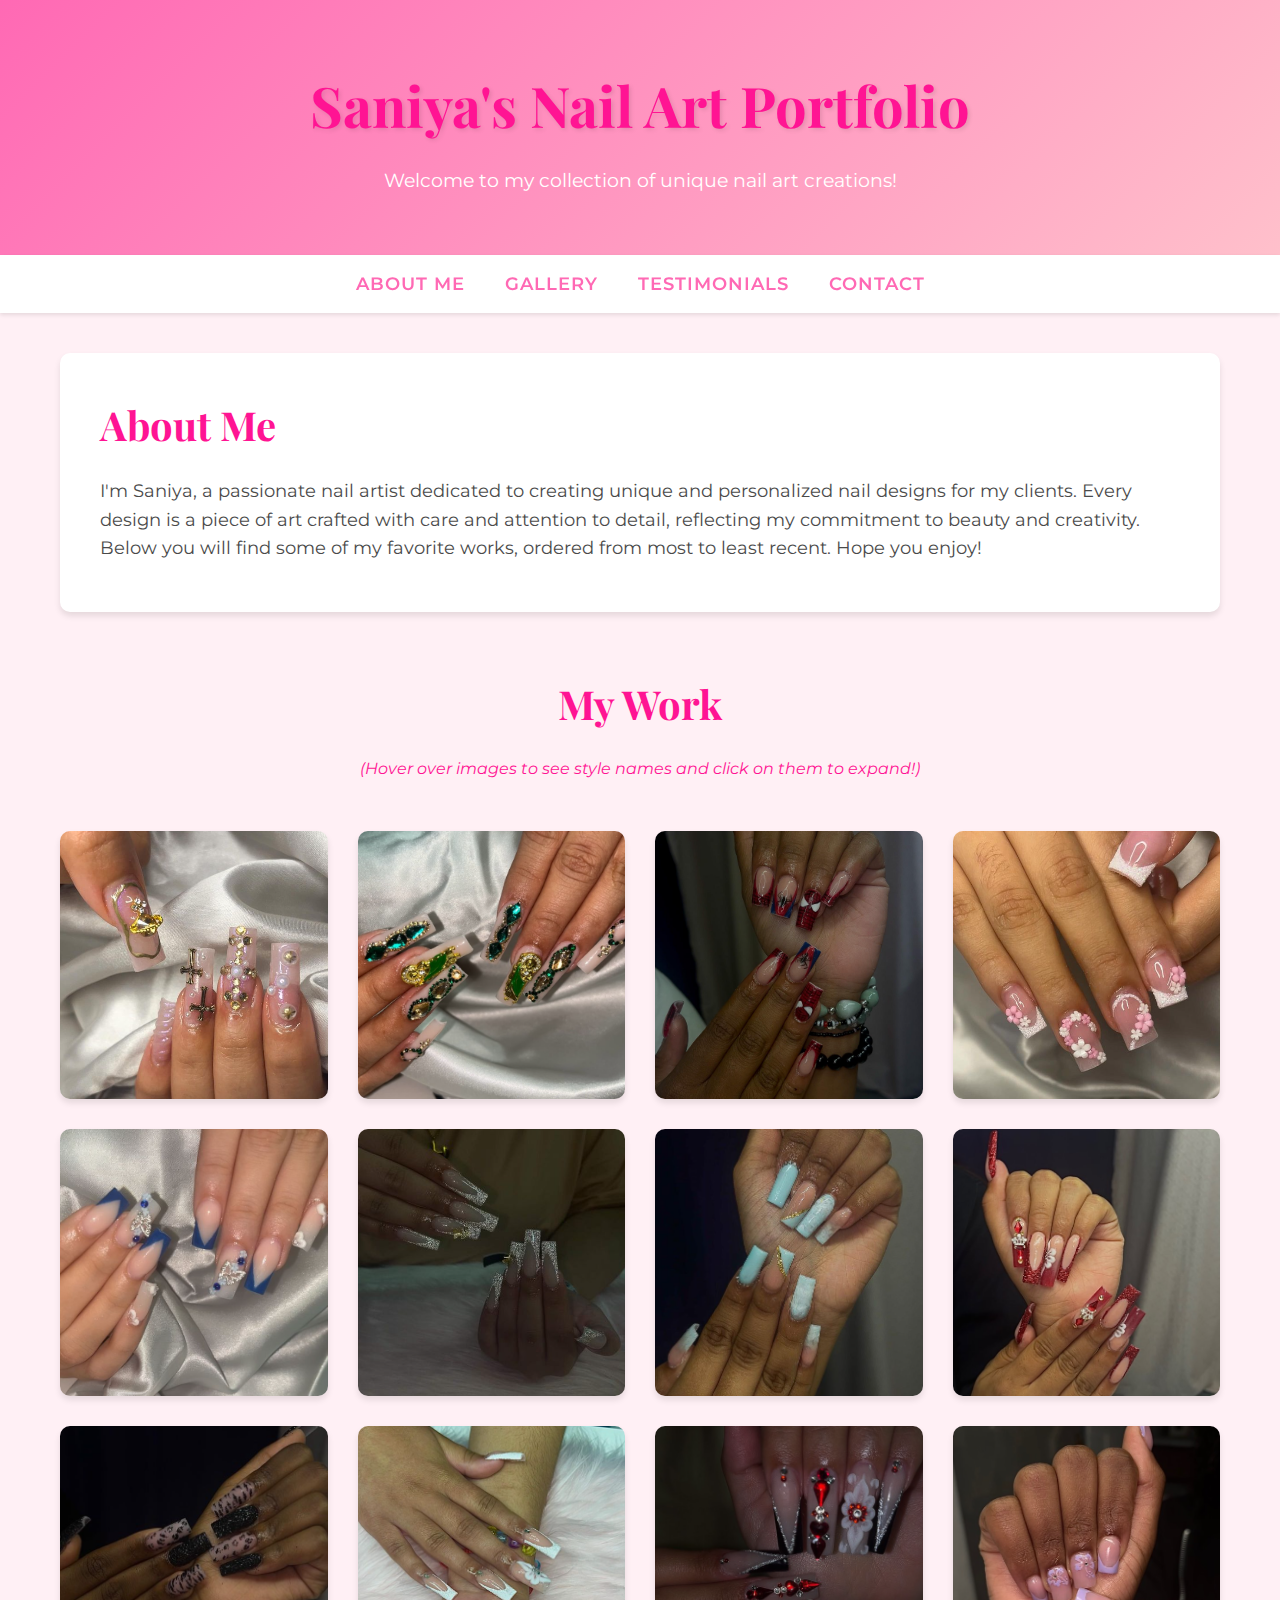
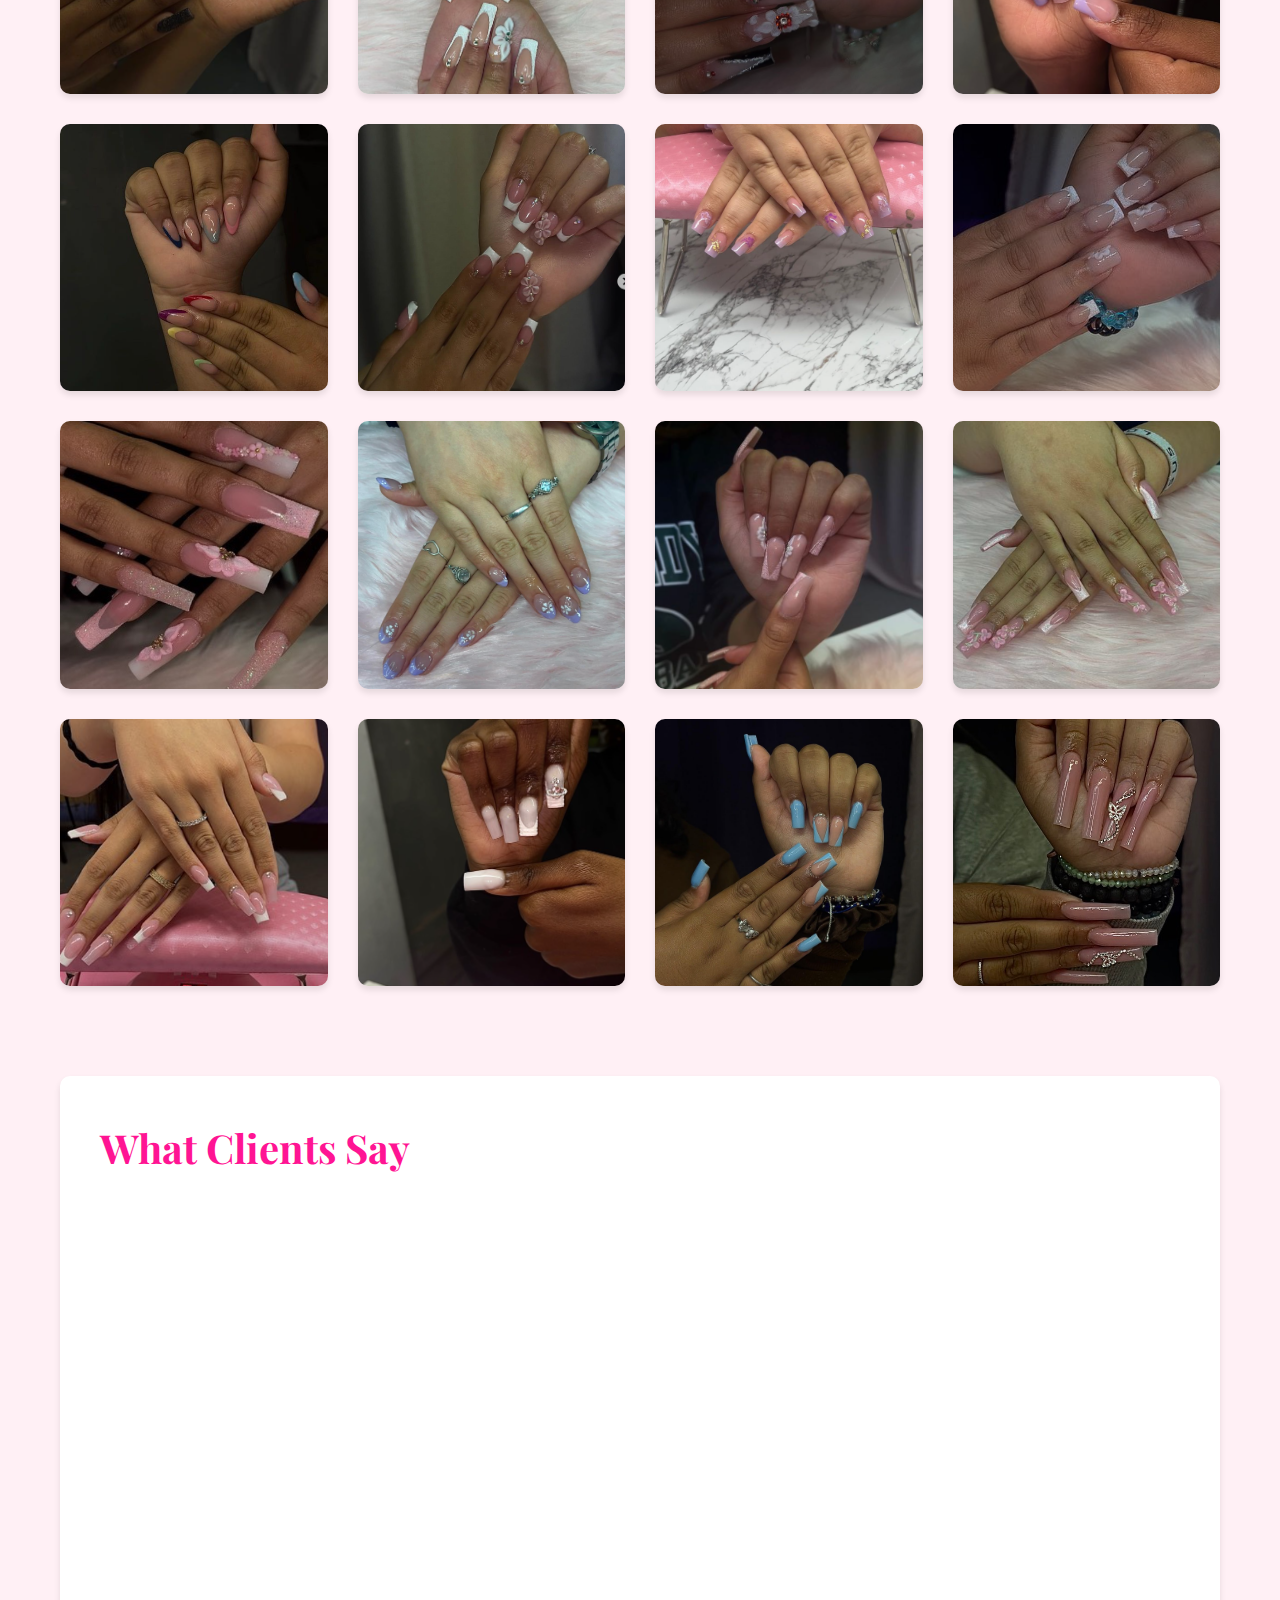
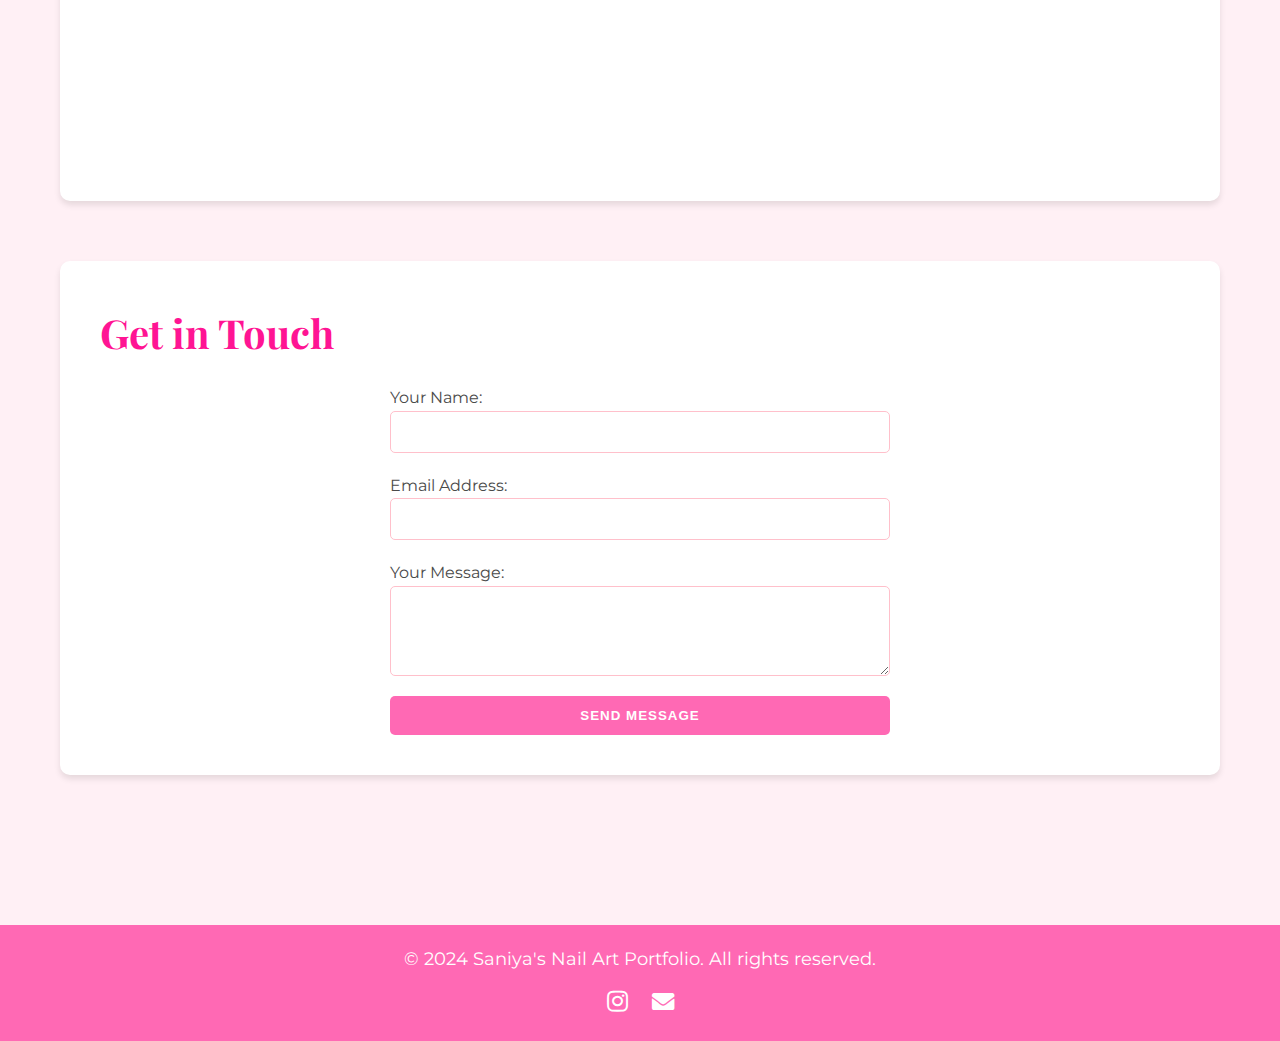
<file: index.html>
<!DOCTYPE html>
<html lang="en">
<head>
    <meta charset="UTF-8">
    <meta name="viewport" content="width=device-width, initial-scale=1.0">
    <meta http-equiv="X-UA-Compatible" content="ie=edge">
    <title>Saniya's Nail Art Portfolio</title>
    <link href="styles.css" rel="stylesheet" type="text/css">
    <link rel="stylesheet" href="https://cdnjs.cloudflare.com/ajax/libs/font-awesome/5.15.4/css/all.min.css">
    <link href="https://fonts.googleapis.com/css2?family=Montserrat:wght@300;400;600&family=Playfair+Display:wght@400;700&display=swap" rel="stylesheet">
    <link rel="icon" href="favicon.ico" type="image/x-icon">
    <meta name="description" content="Explore unique and personalized nail art designs by Saniya. View my gallery, read client testimonials, and get in touch for your own custom nail art.">
</head>
<body>
    <!-- Header and Navigation -->
    <header>
        <h1>Saniya's Nail Art Portfolio</h1>
        <p>Welcome to my collection of unique nail art creations!</p>
    </header>

    <nav aria-label="Main Navigation">
        <ul>
            <li><a href="#about">About Me</a></li>
            <li><a href="#gallery">Gallery</a></li>
            <li><a href="#testimonials">Testimonials</a></li>
            <li><a href="#contact">Contact</a></li>
        </ul>
    </nav>

    <main>
        <!-- About Me Section -->
        <section id="about">
            <h2>About Me</h2>
            <p>I'm Saniya, a passionate nail artist dedicated to creating unique and personalized nail designs for my clients. 
            Every design is a piece of art crafted with care and attention to detail, reflecting my commitment to beauty and creativity. Below you will find some of my favorite works, ordered from most to least recent. Hope you enjoy!</p>
        </section>

        <!-- Gallery Section -->
        <section id="gallery">
    <h2>My Work</h2>
    <p class="instructions">(Hover over images to see style names and click on them to expand!)</p>
    <div class="gallery-grid">
        <div class="gallery-item">
            <img src="images/popofgold.png" alt="Nail Art Design 1">
            <p class="caption">Pop of Gold</p>
        </div>
        <div class="gallery-item">
            <img src="images/sanjudasholiday.png" alt="Nail Art Design 2">
            <p class="caption">San Judas Holiday</p>
        </div>
        <div class="gallery-item">
            <img src="images/spideysenses.png" alt="Nail Art Design 3">
            <p class="caption">Spidey Senses</p>
        </div>
        <div class="gallery-item">
            <img src="images/heartfrenchies.png" alt="Nail Art Design 4">
            <p class="caption">Heart Frenchies</p>
        </div>
        <div class="gallery-item">
            <img src="images/retrofloral.png" alt="Nail Art Design 5">
            <p class="caption">Retro Floral</p>
        </div>
        <div class="gallery-item">
            <img src="images/starrynight.png" alt="Nail Art Design 6">
            <p class="caption">Starry Night</p>
        </div>
        <div class="gallery-item">
            <img src="images/marblemagic.png" alt="Nail Art Design 7">
            <p class="caption">Marble Magic</p>
        </div>
        <div class="gallery-item">
            <img src="images/glitterglam.png" alt="Nail Art Design 8">
            <p class="caption">Glitter Glam</p>
        </div>
        <div class="gallery-item">
            <img src="images/glitteranimalprint.png" alt="Nail Art Design 9">
            <p class="caption">Glitter Animal Print</p>
        </div>
        <div class="gallery-item">
            <img src="images/flowerpower.png" alt="Nail Art Design 10">
            <p class="caption">Flower Power</p>
        </div>
        <div class="gallery-item">
            <img src="images/quinceanerabling.png" alt="Nail Art Design 11">
            <p class="caption">Quinceañera Bling</p>
        </div>
        <div class="gallery-item">
            <img src="images/lavenderfrenchies.png" alt="Nail Art Design 12">
            <p class="caption">Lavender Frenchies</p>
        </div>
        <div class="gallery-item">
            <img src="images/theerastour.png" alt="Nail Art Design 13">
            <p class="caption">The Eras Tour</p>
        </div>
        <div class="gallery-item">
            <img src="images/barbiedreamhouse.png" alt="Nail Art Design 14">
            <p class="caption">Barbie Dreamhouse</p>
        </div>
        <div class="gallery-item">
            <img src="images/lavenderombre.png" alt="Nail Art Design 15">
            <p class="caption">Lavender Ombre</p>
        </div>
        <div class="gallery-item">
            <img src="images/glitterfrenchies.png" alt="Nail Art Design 16">
            <p class="caption">Glitter Frenchies</p>
        </div>
        <div class="gallery-item">
            <img src="images/shimmerandshine.png" alt="Nail Art Design 17">
            <p class="caption">Shimmer and Shine</p>
        </div>
        <div class="gallery-item">
            <img src="images/lavenderdreams.png" alt="Nail Art Design 18">
            <p class="caption">Lavender Dreams</p>
        </div>
        <div class="gallery-item">
            <img src="images/floralfantasy.png" alt="Nail Art Design 19">
            <p class="caption">Floral Fantasy</p>
        </div>
        <div class="gallery-item">
            <img src="images/cherryblossom.png" alt="Nail Art Design 20">
            <p class="caption">Cherry Blossom</p>
        </div>
        <div class="gallery-item">
            <img src="images/blingedoutfrenchies.png" alt="Nail Art Design 21">
            <p class="caption">Blinged Out Frenchies</p>
        </div>
        <div class="gallery-item">
            <img src="images/themilkyway.png" alt="Nail Art Design 22">
            <p class="caption">The Milky Way</p>
        </div>
        <div class="gallery-item">
            <img src="images/geometricchic.png" alt="Nail Art Design 23">
            <p class="caption">Geometric Chic</p>
        </div>
        <div class="gallery-item">
            <img src="images/butterflygarden.png" alt="Nail Art Design 24">
            <p class="caption">Butterfly Garden</p>
        </div>
    </div>
</section>

        <!-- Testimonials Section -->
        <section id="testimonials">
            <h2>What Clients Say</h2>
            <div class="testimonial">
                <p>"Saniya's nail art is absolutely stunning! Her attention to detail and creativity never fail to impress me. I always leave feeling like a work of art!"</p>
                <span>- Suhani Sengupta</span>
            </div>
            <div class="testimonial">
                <p>"I'm amazed by Saniya's skill and efficiency. She's always ready for any event or occasion, no matter how short the notice. Her work ethic and talent are truly commendable!"</p>
                <span>- Shalini Jeena</span>
            </div>
            <div class="testimonial">
                <p>"Saniya has a magical touch! Her designs are not just beautiful, but also long-lasting. I always receive compliments on my nails thanks to her artistry."</p>
                <span>- Annika Jeena</span>
            </div>
        </section>

        <!-- Contact Section -->
        <section id="contact">
            <h2>Get in Touch</h2>
            <form action="submit.php" method="post">
                <label for="name">Your Name:</label>
                <input type="text" id="name" name="name" required aria-label="Your Name">
                
                <label for="email">Email Address:</label>
                <input type="email" id="email" name="email" required aria-label="Email Address">
                
                <label for="message">Your Message:</label>
                <textarea id="message" name="message" rows="4" required aria-label="Your Message"></textarea>
                
                <button type="submit">Send Message</button>
            </form>
        </section>
    </main>

    <button id="back-to-top" onclick="scrollToTop()">↑</button>

    <!-- Footer -->
    <footer>
        <p>&copy; 2024 Saniya's Nail Art Portfolio. All rights reserved.</p>
        <div class="socials">
            <a href="https://www.instagram.com/saniya_grover15/" target="_blank"><i class="fab fa-instagram"></i></a>
            <a href="mailto:saniyagrover55@gmail.com"><i class="fas fa-envelope"></i></a>
        </div>
    </footer>

    <noscript>
        <p>Please enable JavaScript for the best experience on this site.</p>
    </noscript>

    <script type="application/ld+json">
    {
      "@context": "http://schema.org",
      "@type": "Person",
      "name": "Saniya",
      "jobTitle": "Nail Artist",
      "url": "https://www.saniyasnailart.com"
    }
    </script>

    <!-- JavaScript -->
    <script src="script.js"></script>
</body>
</html>
</file>
<file: styles.css>
:root {
  --primary-color: #FF69B4; /* Hot Pink */
  --secondary-color: #FFC0CB; /* Light Pink */
  --accent-color: #FF1493; /* Deep Pink */
  --background-color: #FFF0F5; /* Lavender Blush */
  --text-color: #4A4A4A; /* Dark Gray */
  --white: #FFFFFF;
  --instruction-color: #FF1493; /* Using accent color for instructions */
}

* {
    margin: 0;
    padding: 0;
    box-sizing: border-box;
}

html {
    scroll-behavior: smooth;
}

body {
    font-family: 'Montserrat', sans-serif;
    background-color: var(--background-color);
    color: var(--text-color);
    line-height: 1.6;
}

header {
    text-align: center;
    padding: 60px 0;
    background: linear-gradient(135deg, var(--primary-color), var(--secondary-color));
    color: var(--white);
}

h1, h2, h3 {
    font-family: 'Playfair Display', serif;
    color: var(--accent-color);
}

h1 {
    font-size: 3.5rem;
    margin-bottom: 15px;
    text-shadow: 2px 2px 4px rgba(0,0,0,0.1);
}

h2 {
    font-size: 2.5rem;
    margin-bottom: 20px;
}

p {
    font-size: 1.1rem;
    margin-bottom: 10px;
}

header p {
    font-size: 1.2rem;
    max-width: 600px;
    margin: 0 auto;
}

nav {
    position: sticky;
    top: 0;
    background-color: var(--white);
    padding: 15px 0;
    z-index: 100;
    box-shadow: 0 2px 4px rgba(0,0,0,0.1);
}

nav ul {
    list-style: none;
    text-align: center;
    display: flex;
    justify-content: center;
}

nav ul li {
    margin: 0 20px;
}

nav ul li a {
    color: var(--primary-color);
    font-size: 1.1rem;
    text-decoration: none;
    transition: color 0.3s ease;
    font-weight: 600;
    text-transform: uppercase;
    letter-spacing: 1px;
}

nav ul li a:hover {
    color: var(--accent-color);
}

main {
    max-width: 1200px;
    margin: 0 auto;
    padding: 40px 20px;
}

section {
    margin-bottom: 60px;
}

#about, #testimonials, #contact {
    background-color: var(--white);
    border-radius: 10px;
    box-shadow: 0 4px 6px rgba(0,0,0,0.1);
    padding: 40px;
}

#gallery {
    text-align: center;
}

.instructions {
    font-size: 1rem; /* Smaller than the section title */
    color: var(--instruction-color);
    font-family: 'Montserrat', sans-serif;
    margin-bottom: 20px;
    font-style: italic;
}

.gallery-grid {
    display: grid;
    grid-template-columns: repeat(auto-fill, minmax(250px, 1fr));
    gap: 30px;
    padding: 30px 0;
}

.gallery-item {
    position: relative;
    overflow: hidden;
    border-radius: 10px;
    box-shadow: 0 4px 6px rgba(0,0,0,0.1);
    transition: transform 0.3s ease;
    aspect-ratio: 1 / 1;
}

.gallery-item img {
    position: absolute;
    top: 0;
    left: 0;
    width: 100%;
    height: 100%;
    object-fit: cover;
    transition: transform 0.3s ease;
}

.gallery-item:hover {
    transform: translateY(-5px);
}

.gallery-item:hover img {
    transform: scale(1.1);
}

.gallery-item .caption {
    position: absolute;
    bottom: 0;
    left: 0;
    right: 0;
    background-color: rgba(255, 105, 180, 0.8);
    color: white;
    padding: 10px;
    text-align: center;
    font-size: 0.9rem;
    font-weight: 600;
    opacity: 0;
    transition: opacity 0.3s ease;
}

.gallery-item:hover .caption {
    opacity: 1;
}

.testimonial {
    background-color: var(--secondary-color);
    border-radius: 10px;
    padding: 30px;
    margin-bottom: 30px;
    position: relative;
}

.testimonial::before {
    content: '"';
    font-size: 4rem;
    color: var(--primary-color);
    position: absolute;
    top: -20px;
    left: 20px;
    opacity: 0.5;
}

.testimonial p {
    font-style: italic;
    margin-bottom: 15px;
}

.testimonial span {
    font-weight: 600;
    color: var(--accent-color);
}

form {
    display: flex;
    flex-direction: column;
    max-width: 500px;
    margin: 0 auto;
}

input, textarea {
    margin-bottom: 20px;
    padding: 12px;
    border: 1px solid var(--secondary-color);
    border-radius: 5px;
    font-family: 'Montserrat', sans-serif;
}

button[type="submit"] {
    background-color: var(--primary-color);
    color: var(--white);
    padding: 12px 24px;
    border: none;
    border-radius: 5px;
    cursor: pointer;
    transition: background-color 0.3s ease;
    font-weight: 600;
    text-transform: uppercase;
    letter-spacing: 1px;
}

button[type="submit"]:hover {
    background-color: var(--accent-color);
}

footer {
    background-color: var(--primary-color);
    color: var(--white);
    text-align: center;
    padding: 20px;
    margin-top: 50px;
}

footer .socials {
    margin-top: 10px;
}

footer .socials a {
    color: var(--white);
    margin: 0 10px;
    font-size: 1.5rem;
    transition: color 0.3s ease;
}

footer .socials a:hover {
    color: var(--secondary-color);
}

footer .socials a .fa-envelope {
    font-size: 1.4rem;
}

#loading-screen {
    position: fixed;
    width: 100%;
    height: 100%;
    background-color: var(--background-color);
    display: flex;
    justify-content: center;
    align-items: center;
    z-index: 9999;
    transition: opacity 0.5s ease-out;
}

.loader {
    border: 16px solid var(--secondary-color);
    border-top: 16px solid var(--primary-color);
    border-radius: 50%;
    width: 120px;
    height: 120px;
    animation: spin 2s linear infinite;
}

@keyframes spin {
    0% { transform: rotate(0deg); }
    100% { transform: rotate(360deg); }
}

.lightbox {
    position: fixed;
    top: 0;
    left: 0;
    width: 100%;
    height: 100%;
    background: rgba(0, 0, 0, 0.8);
    display: flex;
    justify-content: center;
    align-items: center;
    z-index: 1000;
}

.lightbox img {
    max-width: 90%;
    max-height: 90%;
    border-radius: 10px;
}

#back-to-top {
    display: none;
    position: fixed;
    bottom: 20px;
    right: 20px;
    background-color: var(--primary-color);
    color: var(--white);
    border: none;
    padding: 10px 15px;
    border-radius: 50%;
    cursor: pointer;
    transition: background-color 0.3s ease;
    font-size: 1.2rem;
}

#back-to-top:hover {
    background-color: var(--accent-color);
}

a:focus, button:focus {
    outline: 2px solid var(--accent-color);
    outline-offset: 2px;
}

@media (max-width: 768px) {
    h1 {
        font-size: 2.5rem;
    }

    h2 {
        font-size: 2rem;
    }

    .instructions {
        font-size: 0.9rem;
    }

    nav ul {
        flex-direction: column;
    }

    nav ul li {
        margin: 10px 0;
    }

    .gallery-grid {
        grid-template-columns: repeat(auto-fill, minmax(200px, 1fr));
    }

    #about, #testimonials, #contact {
        padding: 20px;
    }
}

@media print {
    nav, #back-to-top, .socials, #loading-screen {
        display: none;
    }

    body {
        background-color: var(--white);
        color: var(--text-color);
    }

    #about, #testimonials, #contact {
        background: none;
        box-shadow: none;
    }
}

.gallery-item img, #back-to-top, .loader {
    transform: translateZ(0);
}
</file>
